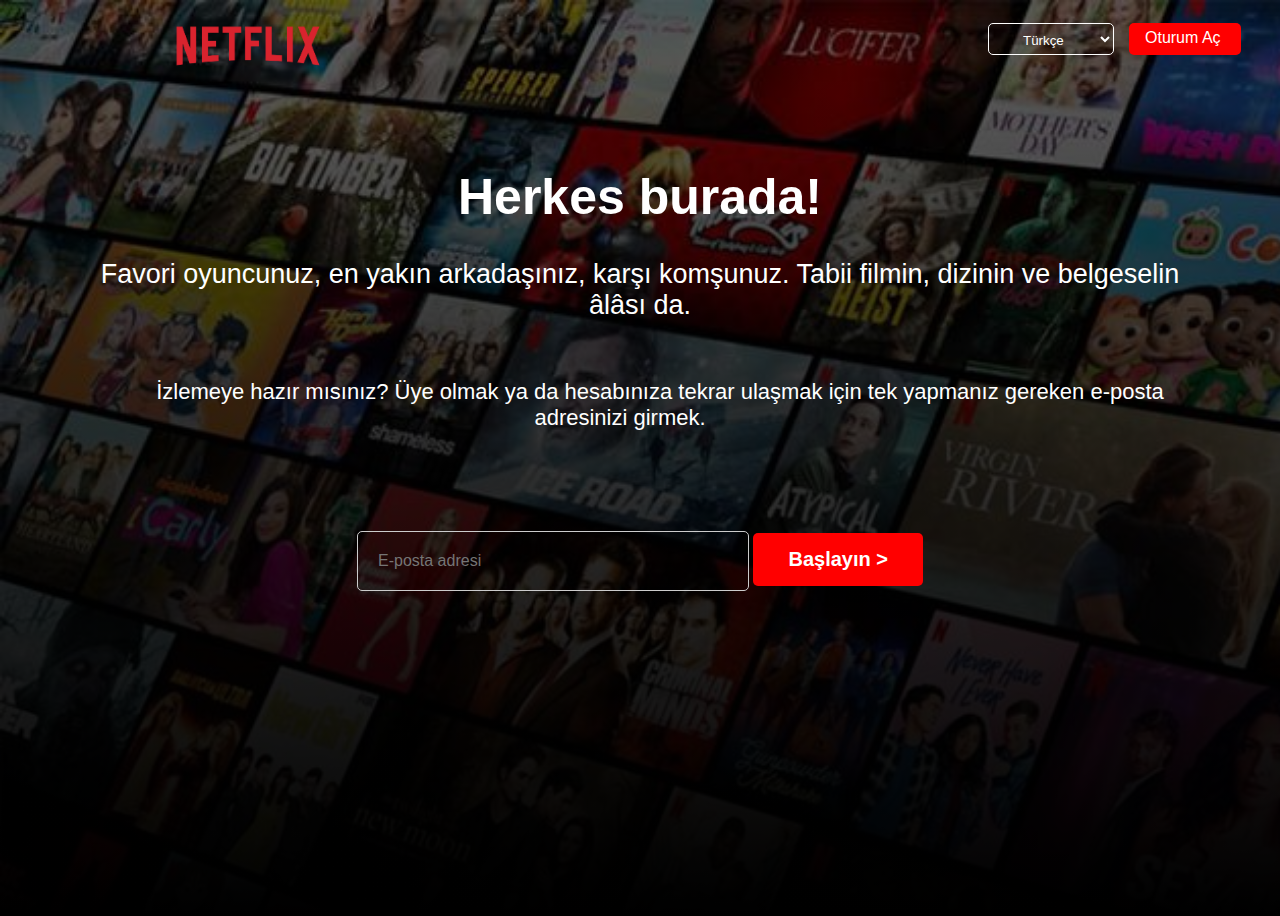
<file: Netflix_Ön_Üst_Çalışma_Sayfası/index.html>
<!DOCTYPE html>
<html lang="en">
  <head>
    <meta charset="UTF-8" />
    <meta name="viewport" content="width=device-width, initial-scale=1.0"/>
    <title>Netflix</title>
    <link
      rel="shortcut icon"
      href="./Netflix Favicon.png"
      type="image/x-icon"
    />
    <link rel="stylesheet" href="./style.css" />
  </head>
  <body>
    <div class="container">
      <div>
        <img id="image" src="./Netflix_Logo_PMS.png" alt="Netflix">
      </div>
      <div style="display: flex">
        <div>
          <select name="Dil" id="Dil">
            <option value="tr">Türkçe</option>
            <option value="en">English</option>
          </select>
        </div>
      </div>
      <div>
        <a id="üyelik" target="_blank"
        style="text-decoration: none; color: white"
          href="https://www.netflix.com/tr-en/login"> Oturum Aç
        </a>
      </div>
    </div>
    <div class="paragraf">
      <h1 id="pageTitle" style="font-size: 50px">Herkes burada!</h1>
      <p id="contentParagraph" style="font-size: 27px">
        Favori oyuncunuz, en yakın arkadaşınız, karşı komşunuz. Tabii filmin,
        dizinin ve belgeselin âlâsı da.
        <br /> <br />
        <p> 
          <span id="altparagraf" style="font-size: 22px">İzlemeye hazır mısınız? Üye olmak ya da hesabınıza tekrar ulaşmak
          için tek yapmanız gereken e-posta adresinizi girmek.</span>
        </p>
      </p>
    </div>
    <div class="search-container">
      <input type="text" id="search-box" placeholder="E-posta adresi">
      <button id="search-button">Başlayın > </button>
  </div>
  <script src="./script.js"></script>
  </body>
</html>
</file>
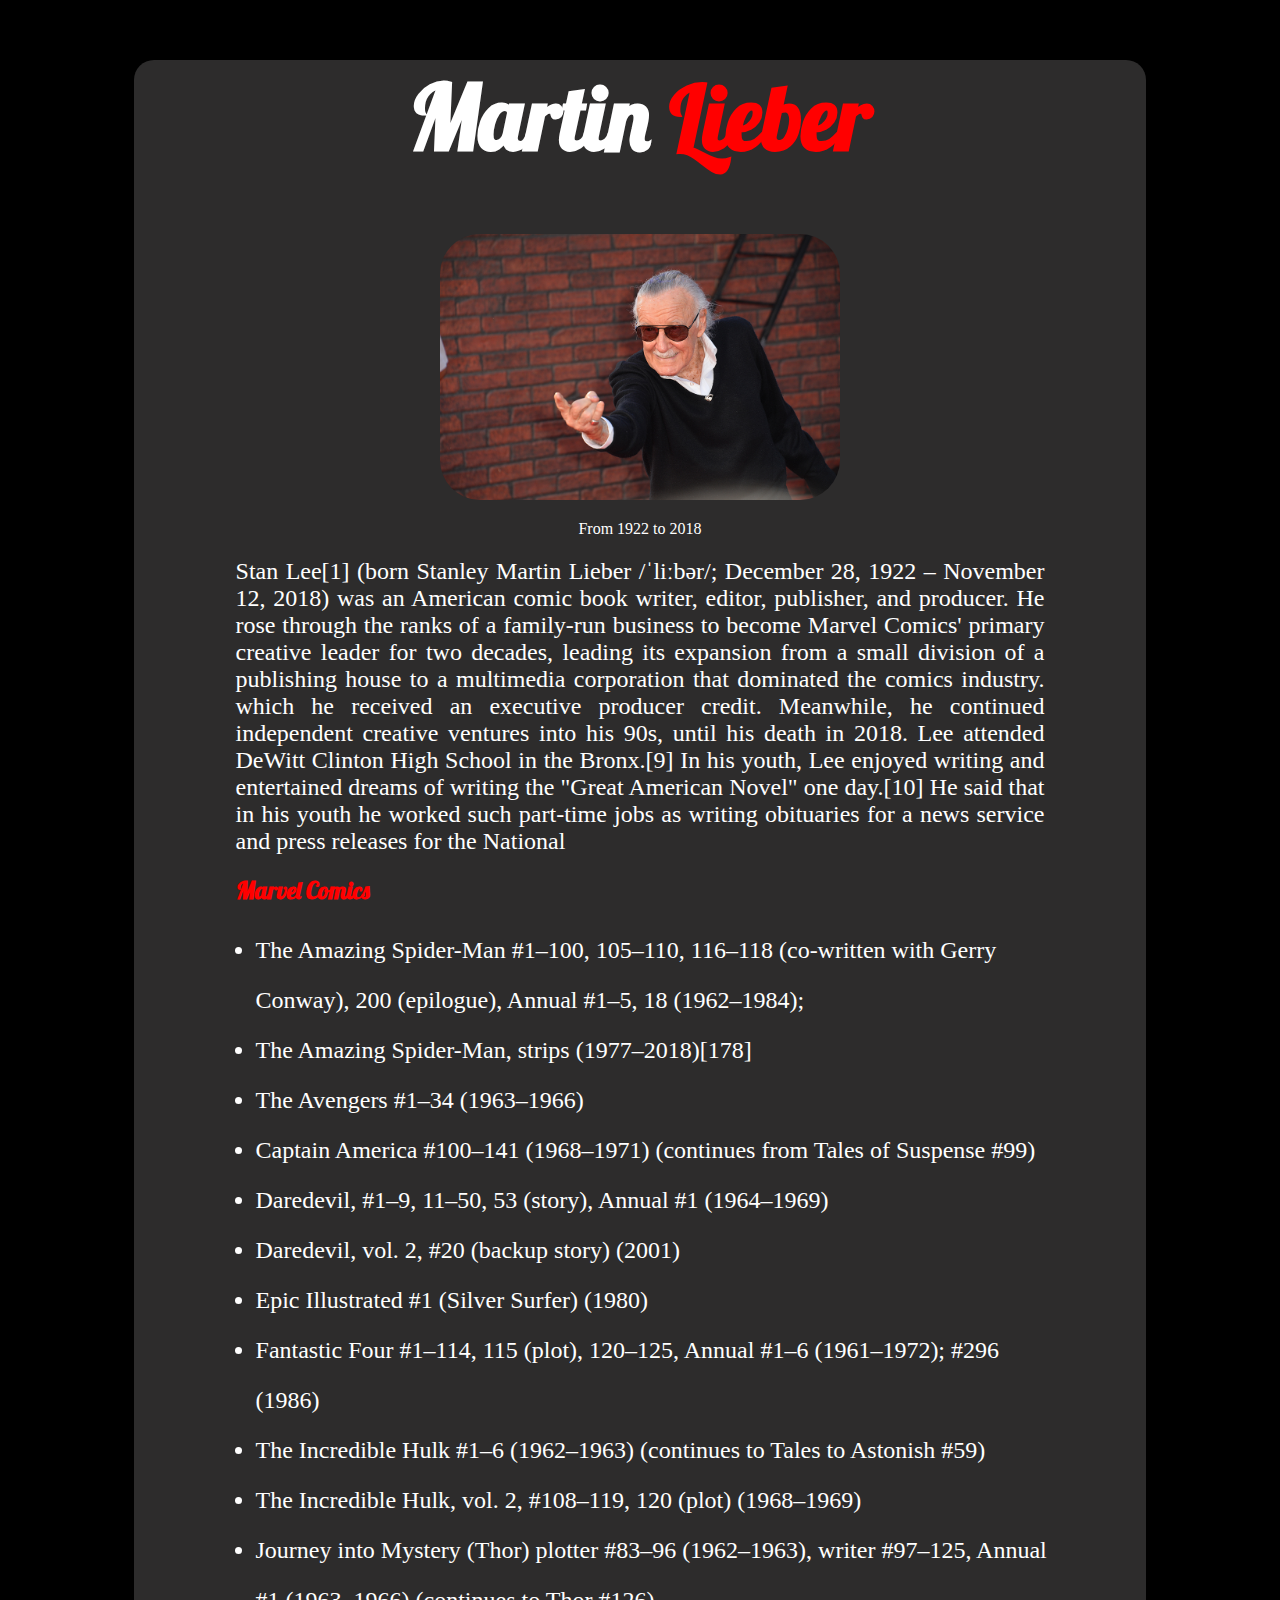
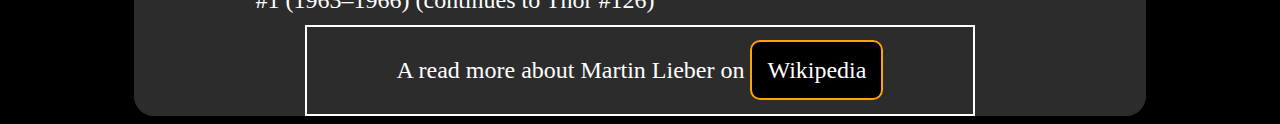
<file: Stan_Lee/index.html>
<!DOCTYPE html>
<html lang="en">
  <head>
    <meta charset="UTF-8" />
    <meta http-equiv="X-UA-Compatible" content="IE=edge" />
    <meta name="viewport" content="width=device-width, initial-scale=1.0" />
    <link rel="preconnect" href="https://fonts.googleapis.com" />
    <link rel="preconnect" href="https://fonts.gstatic.com" crossorigin />
    <link
      href="https://fonts.googleapis.com/css2?family=Lobster&display=swap"
      rel="stylesheet"
    />
    <link rel="stylesheet" href="style.css" />
    <title>Stan-lee</title>
  </head>
  <body>
    <div class="container">
      <h1 class="heading" id="title">Martin <span id="span1">Lieber</span> </h1>

      <div id="img-div">

        <img src="./stan-lee.jpg" alt=""  id="image" />
        <p id="date">From 1922 to 2018</p>
        
      </div>

      <p id="info">
        Stan Lee[1] (born Stanley Martin Lieber /ˈliːbər/; December 28, 1922 –
        November 12, 2018) was an American comic book writer, editor, publisher,
        and producer. He rose through the ranks of a family-run business to
        become Marvel Comics' primary creative leader for two decades, leading
        its expansion from a small division of a publishing house to a
        multimedia corporation that dominated the comics industry. which he
        received an executive producer credit. Meanwhile, he continued
        independent creative ventures into his 90s, until his death in 2018. Lee
        attended DeWitt Clinton High School in the Bronx.[9] In his youth, Lee
        enjoyed writing and entertained dreams of writing the "Great American
        Novel" one day.[10] He said that in his youth he worked such part-time
        jobs as writing obituaries for a news service and press releases for the
        National
      </p>
      <h2 class="heading" id="marvel">Marvel Comics</h2>

      <ul>
        <li>
          The Amazing Spider-Man #1–100, 105–110, 116–118 (co-written with Gerry
          Conway), 200 (epilogue), Annual #1–5, 18 (1962–1984);
        </li>
        <li>The Amazing Spider-Man, strips (1977–2018)[178]</li>
        <li>The Avengers #1–34 (1963–1966)</li>
        <li>
          Captain America #100–141 (1968–1971) (continues from Tales of Suspense
          #99)
        </li>

        <li>Daredevil, #1–9, 11–50, 53 (story), Annual #1 (1964–1969)</li>

        <li>Daredevil, vol. 2, #20 (backup story) (2001)</li>

        <li>Epic Illustrated #1 (Silver Surfer) (1980)</li>

        <li>
          Fantastic Four #1–114, 115 (plot), 120–125, Annual #1–6 (1961–1972);
          #296 (1986)
        </li>

        <li>
          The Incredible Hulk #1–6 (1962–1963) (continues to Tales to Astonish
          #59)
        </li>
        <li>The Incredible Hulk, vol. 2, #108–119, 120 (plot) (1968–1969)</li>

        <li>
          Journey into Mystery (Thor) plotter #83–96 (1962–1963), writer
          #97–125, Annual #1 (1963–1966) (continues to Thor #126)
        </li>
      </ul>

      <p id="footer">
        A read more about Martin Lieber on
        <a
          href="https://en.wikipedia.org/wiki/Stan_Lee"
          target="_blank"
          id="link"
          >Wikipedia</a
        >
      </p>
    </div>
  </body>
</html>
</file>
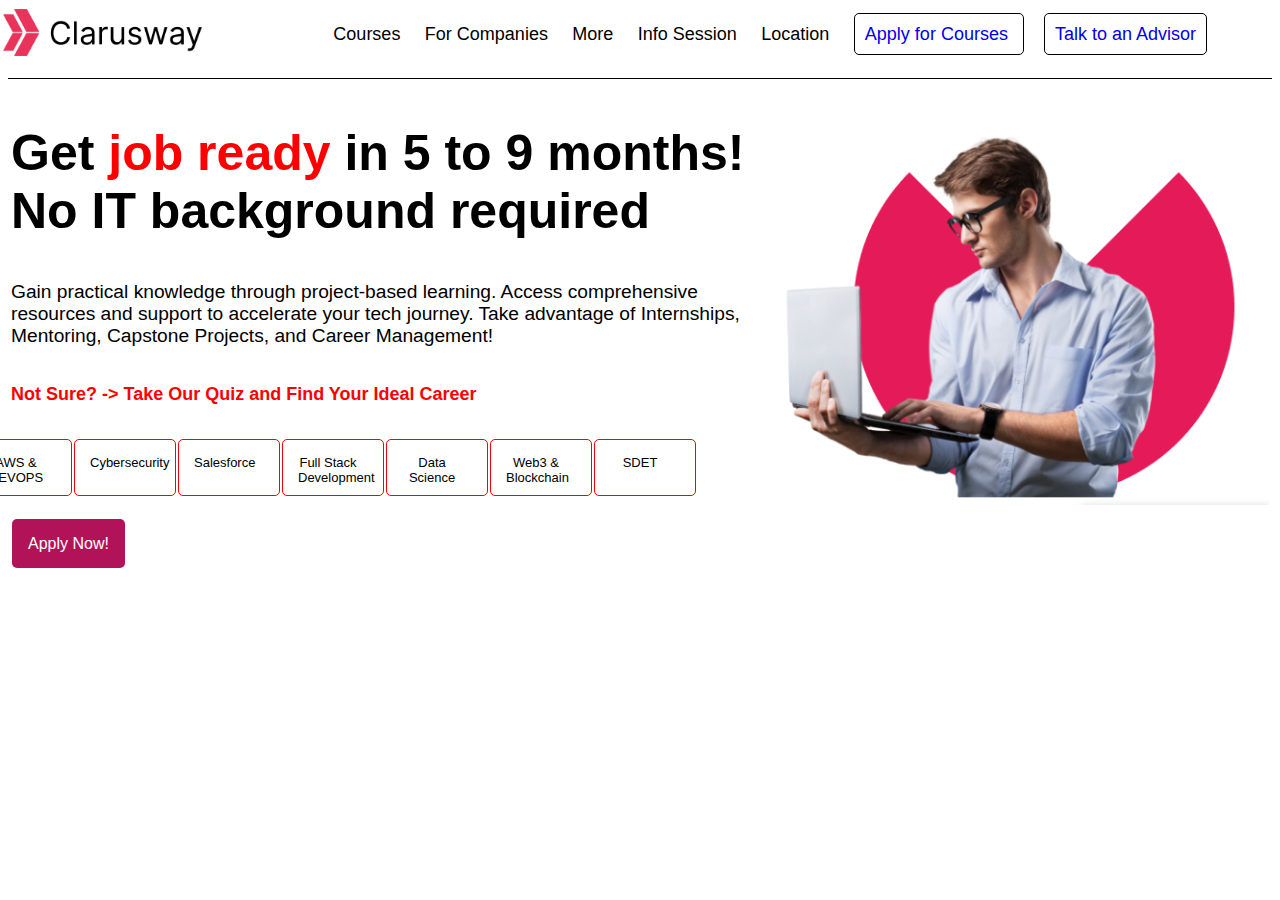
<file: Clarusway_Ön_Üst_Çalışma_Sayfası/yeni.html>
<!DOCTYPE html>
<html lang="en">
  <head>
    <meta charset="UTF-8" />
    <meta name="viewport" content="width=device-width, initial-scale=1.0" />
    <title>Clarusway</title>
    <link rel="stylesheet" href="./stil.css" />
    <link rel="shortcut icon" href="./favicon.jpg" type="image/x-icon" />
  </head>
  <body>
    <div id="üst">
      <div class="conteyner">
        <div id="resim">
          <img id="logo" src="./clarusway-logo-black.png" alt="logo" />
        </div>
        <div>
          <ul>
            <li>Courses</li>
            <li>For Companies</li>
            <li>More</li>
            <li>Info Session</li>
            <li>Location</li>
            <li style="word-spacing: 0cqmin" id="bot">
              <a
                style="text-decoration: none"
                target="_blank"
                href="https://clarusway.com/application-form/"
                >Apply for Courses</a
              >
            </li>
            <li style="word-spacing: 0cqmin" id="bot2">
              <a
                style="text-decoration: none"
                target="_blank"
                href="https://clarusway.com/talk-to-an-advisor/"
                >Talk to an Advisor</a
              >
            </li>
          </ul>
        </div>
      </div>
    </div>
    <table>
      <tr>
        <td>
          <h2 style="font-size: 50px">
            Get <span style="color: red">job ready</span> in 5 to 9 months! No
            IT background required
          </h2>

          <p style="font-size: larger">
            Gain practical knowledge through project-based learning. Access
            comprehensive resources and support to accelerate your tech journey.
            Take advantage of Internships, Mentoring, Capstone Projects, and
            Career Management!
          </p>
          <br />
          <a
            style="text-decoration: none; color: red"
            target="_blank"
            id="first_link"
            href="https://clarusway.com/which-tech-career-fits-you-best/"
            ><strong
              >Not Sure? -> Take Our Quiz and Find Your Ideal Career</strong
            ></a
          >
          <br /><br />

          <div class="conteyner">
            <div class="abraham">
              <a
                id="aws"
                class="ahmet"
                style="
                  text-decoration: none;
                  margin-left: 1px;
                  margin-right: 1px;
                  text-align: center;
                "
                target="_blank"
                href="https://clarusway.com/aws-devops/"
                >AWS & DEVOPS</a
              >
              <a
                id="cyber"
                class="ahmet"
                style="
                  text-decoration: none;
                  margin-left: 1px;
                  margin-right: 1px;
                "
                target="_blank"
                href="https://clarusway.com/cyber-security/"
                >Cybersecurity</a
              >
              <a
                id="sales"
                class="ahmet"
                style="
                  text-decoration: none;
                  margin-left: 1px;
                  margin-right: 1px;
                "
                target="_blank"
                href="https://clarusway.com/salesforce-admin-and-developer/"
                >Salesforce</a
              >
              <p id="full">
                <a
                  class="ahmet"
                  style="
                    text-decoration: none;
                    text-align: center;
                    margin-left: 1px;
                    margin-right: 1px;
                  "
                  target="_blank"
                  href="https://clarusway.com/full-stack-developer/"
                >
                  <span>Full Stack</span> <br />Development</a
                >
              </p>
              <a
                id="data"
                class="ahmet"
                style="
                  text-decoration: none;
                  margin-left: 1px;
                  margin-right: 1px;
                "
                target="_blank"
                href="https://clarusway.com/data-analytics/"
                >Data Science</a
              >
              <a
                id="web3"
                class="ahmet"
                style="
                  text-decoration: none;
                  margin-left: 1px;
                  margin-right: 1px;
                  text-align: center;
                "
                target="_blank"
                href="https://clarusway.com/web3/"
                ><span>Web3 &</span> <br />
                Blockchain</a
              >
              <a
                id="sdet"
                class="ahmet"
                style="
                  text-decoration: none;
                  margin-left: 1px;
                  margin-right: 1px;
                "
                target="_blank"
                href="https://clarusway.com/software-development-engineer-in-test/"
                >SDET</a
              >
            </div>
            
          </div>
         
        </td>
      

        <td>
          <br />
          <img
            width="500px"
            src="./Ekran görüntüsü 2023-10-11 194001.png"
            alt=""
          />
        </td>
      </tr>
    </table>
    <div id="Now">
      <a id="apply" href="https://clarusway.com/application-form/">Apply Now!</a>
    </div>
  </body>
</html>
</file>
<file: Netflix_Ön_Üst_Çalışma_Sayfası/style.css>
body {
  background-image: linear-gradient(rgba(0, 0, 0, 0.542), rgb(0, 0, 0)),
    url(./netflix-arka\ resim.jpg);
  background-size: cover;
  /* background-position: center; */
  height: 100vh;
  font-family: sans-serif;
  color: white;
  text-align: center;
}
.container {
  color: white;
  display: flex;
  margin-left: 150px;
  padding: px;
}
#image {
  width: 180px;
}
#Dil {
  margin-left: 650px;
  margin-right: 15px;
  border-radius: 5px;
  padding-left: 30px;
  padding-top: 8px;
  padding-right: 30px;
  padding-bottom: 5px;
  margin-top: 15px;
  border: 1px solid white;
  background-color: transparent;
  color: white;
}
#üyelik {
  padding-left: 15px;
  padding-top: 5px;
  padding-right: 15px;
  padding-bottom: 20px;
  border-radius: 5px;
  border: 1px solid transparent;
  height: 5px;
  color: white;
  background-color: red;
  width: 80px;
  text-align: center;
  margin-top: 15px;
  display: flex;
}
.paragraf {
  margin: 80px;
}
#altparagraf {
  margin: 40px;
}
.search-container {
  text-align: center;
  margin: 100px auto;
}

#search-box {
  padding: 20px;
  width: 350px;
  border: 1px solid #ccc;
  border-radius: 5px;
  font-size: 16px;
  background-color: transparent;
  color: white;
}

#search-button {
  padding: 15px 35px;
  background-color: #ff0000;
  color: white;
  border: none;
  border-radius: 5px;
  font-size: 20px;
  cursor: pointer;
  font-weight: bold;
}

#search-button:hover {
  background-color: #cb2222;
}
#üyelik:hover {
  background-color: #cb2222;
}
</file>
<file: Stan_Lee/style.css>
body {
  background-color: black;
  color: white;
}
.container {
  width: 80%;
  background-color: rgb(45, 44, 44);
  margin: auto;
  border-radius: 20px;
}
.heading {
  font-family: "Lobster", cursive;
}
#title {
  font-size: 90px;
  text-align: center;
}
#span1 {
  color: red;
}
#image {
  width: 400px;
  border-radius: 40px;
}
#img-div {
  text-align: center;
}
#info {
  text-align: justify;
  width: 80%;
  margin: 20px auto;
  font-size: 24px;
}
#marvel {
  color: red;
  margin-left: 10%;
}
ul {
  width: 80%;
  margin: auto;
}
li {
  font-size: 24px;
  line-height: 50px;
}
#footer {
  width: 60%;
  border: 2px solid white;
  margin: auto;
  text-align: center;
  font-size: 24px;
  padding: 30px;
}
#link {
  text-decoration: none;
  color: white;
  border: 2px solid orange;
  padding: 15px;
  border-radius: 10px;
  background-color: black;
}
#link:hover {
  background-color: grey;
  color: red;
}
</file>
<file: Clarusway_Ön_Üst_Çalışma_Sayfası/stil.css>
body {
  font-family: Arial, Helvetica, sans-serif;
}
#logo {
  width: 200px;
  margin-left: 50px;
}
#üst {
  border-bottom: 1px solid black;
  height: 70px;
}
#üst li {
  display: inline;
  background-color: white;
  margin: 10px;
  font-size: large;
}
#üst .conteyner {
  display: flex;
  justify-content: space-between;
  align-items: center;
}
#bot {
  border: 1px solid black;

  padding: 10px;

  border-radius: 5px;
}
#bot :hover {
  color: gray;
  padding: 10px;
  font-size: large;
}
#bot2 :hover {
  color: gray;
  padding: 10px;
  font-size: large;
}
#bot2 {
  border: 1px solid black;

  padding: 10px;

  border-radius: 5px;
}
.conteyner {
  width: 100%;
  margin-left: -55px;
}
#first_link {
  font-size: large;
}
.ahmet {
  border: 1px solid red;

  padding: 15px;
  width: 60px;
  height: 20px;
  text-align: center;
  padding-inline-end: 25px;
  transition: transform 0.2s;
  border-radius: 5px;

  padding-block-end: 20px;
  display: inline-block;
  color: black;
  font-size: small;
}
.ahmet:hover {
  border: 1px solid black;
  color: black;
  transform: scale(0.9);
}
.conteyner {
  display: inline-block;
  justify-content: space-between;
  align-items: center;
}
#full {
  display: inline-block;
}
.abraham {
  display: flex;
  justify-content: center;
  align-items: center;
  margin-left: 10px;
  margin-right: 10px;
}
#apply {
  border: 1px solid transparent;
  border-radius: 5px;
  padding: 15px;
  background-color: rgb(178, 19, 88);
  color: white;
  text-decoration: none;
}

#Now {
  margin: 20px;
  margin-left: 4px;
}
</file>
